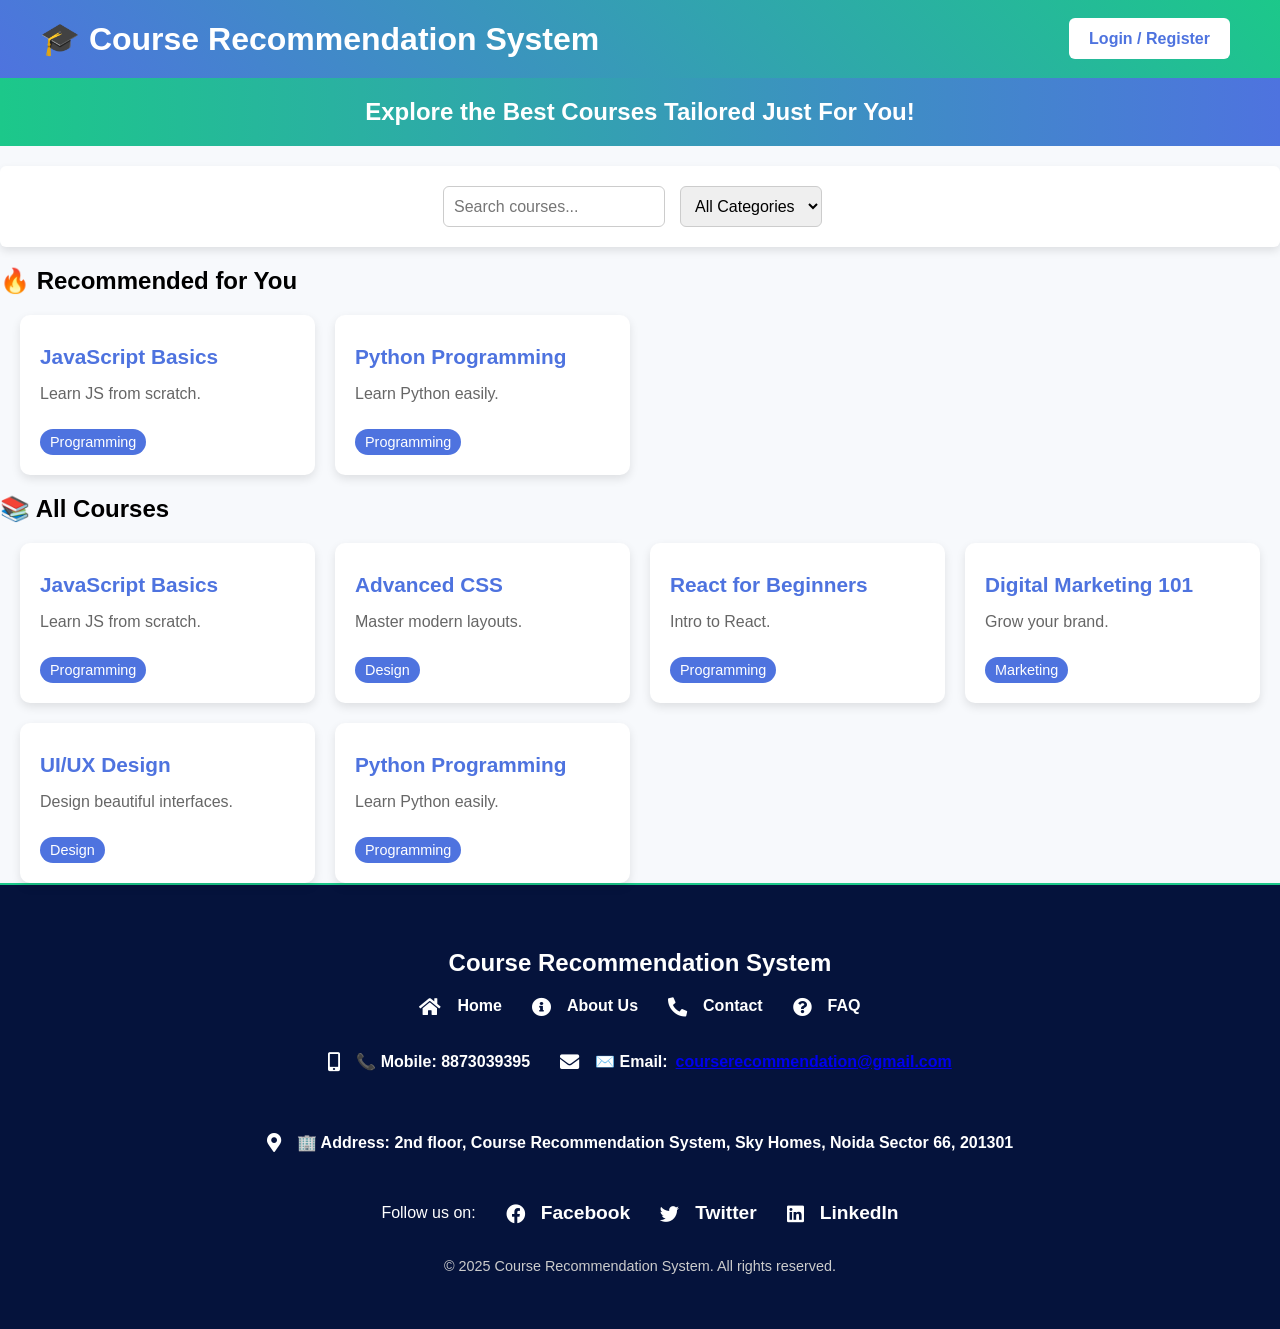
<file: index.html>
<!DOCTYPE html>
<html lang="en">
<head>
  <meta charset="UTF-8" />
  <meta name="viewport" content="width=device-width, initial-scale=1" />
  <title>Course Recommendation System</title>
  <link href="https://cdnjs.cloudflare.com/ajax/libs/font-awesome/5.15.4/css/all.min.css" rel="stylesheet" />
  <style>
    /* Global Styles */
    body {
      font-family: 'Arial', sans-serif;
      margin: 0;
      padding: 0;
      background-color: #f7f9fc;
    }

    /* Header Styles */
    .header-content {
      display: flex;
      justify-content: space-between;
      align-items: center;
      flex-wrap: wrap;
      padding: 20px 40px;
      background: linear-gradient(45deg, #4e73df, #1cc88a);
      color: white;
      box-shadow: 0 4px 8px rgba(0, 0, 0, 0.1);
    }

    h1 {
      margin: 0;
      font-size: 2rem;
    }

    .top-right {
      margin-right: 10px;
    }

    .auth-btn {
      background-color: #fff;
      color: #4e73df;
      padding: 12px 20px;
      border-radius: 6px;
      text-decoration: none;
      font-weight: bold;
      transition: background-color 0.2s ease-in-out, color 0.2s ease-in-out;
    }

    .auth-btn:hover {
      background-color: #4e73df;
      color: white;
    }

    /* Gradient Bar for Course Recommendation */
    .gradient-bar {
      background: linear-gradient(90deg, #1cc88a, #4e73df);
      color: white;
      text-align: center;
      padding: 20px;
      font-size: 1.5rem;
      font-weight: bold;
    }

    /* Filters Section */
    .filters {
      display: flex;
      justify-content: center;
      padding: 20px;
      background-color: #fff;
      box-shadow: 0 4px 8px rgba(0, 0, 0, 0.1);
      margin-top: 20px;
      border-radius: 6px;
    }

    .filters input, .filters select {
      padding: 10px;
      margin-right: 15px;
      border-radius: 6px;
      border: 1px solid #ccc;
      font-size: 1rem;
    }

    .filters input:focus, .filters select:focus {
      border-color: #4e73df;
      outline: none;
    }

    /* Course List Section */
    .course-list {
      display: grid;
      grid-template-columns: repeat(auto-fill, minmax(250px, 1fr));
      gap: 20px;
      margin-top: 20px;
      padding: 0 20px;
    }

    .course-card {
      background-color: #fff;
      border-radius: 10px;
      padding: 20px;
      box-shadow: 0 4px 10px rgba(0,0,0,0.1);
      transition: transform 0.3s ease, box-shadow 0.3s ease;
      cursor: pointer;
    }

    .course-card:hover {
      transform: scale(1.03);
      box-shadow: 0 8px 20px rgba(0,0,0,0.2);
    }

    .course-card h3 {
      margin: 10px 0 5px;
      font-size: 1.3rem;
      color: #4e73df;
    }

    .course-card h3 a {
      text-decoration: none;
      color: inherit;
    }

    .course-card p {
      color: #666;
      font-size: 1rem;
    }

    .course-card .category {
      background-color: #4e73df;
      color: white;
      padding: 5px 10px;
      border-radius: 20px;
      font-size: 0.9rem;
      display: inline-block;
      margin-top: 10px;
    }

    /* Footer Styles */
    footer {
      background-color: #05133c;
      color: white;
      padding: 40px 20px;
      text-align: center;
      font-size: 1rem;
      border-top: 2px solid #1cc88a;
    }

    footer h3 {
      font-size: 1.5rem;
      margin-bottom: 20px;
    }

    footer .quick-links, footer .contact-info, footer .social-media {
      display: flex;
      justify-content: center;
      gap: 30px;
      margin-bottom: 20px;
      flex-wrap: wrap;
    }

    footer .quick-links a, footer .contact-info p, footer .social-media a {
      text-decoration: none;
      color: white;
      font-weight: bold;
      transition: color 0.3s;
      display: flex;
      align-items: center;
      gap: 8px;
    }

    footer .quick-links a:hover, footer .contact-info p:hover, footer .social-media a:hover {
      color: #1cc88a;
    }

    footer .social-media a {
      font-size: 1.2rem;
    }

    footer .footer-info p {
      font-size: 0.9rem;
      color: #ccc;
    }

    /* Adding icon sizes and styles */
    footer .quick-links a i, footer .contact-info i, footer .social-media a i {
      font-size: 1.2rem;
      margin-right: 8px;
    }

    /* Responsive Styles */
    @media (max-width: 768px) {
      footer .quick-links, footer .contact-info, footer .social-media {
        flex-direction: column;
        align-items: center;
      }
    }
  </style>
</head>
<body>

  <!-- Header Section -->
  <header>
    <div class="header-content">
      <h1>🎓 Course Recommendation System</h1>
      <div class="top-right">
        <a href="auth.html" class="auth-btn">Login / Register</a>
      </div>
    </div>
  </header>

  <!-- Gradient Bar Section -->
  <div class="gradient-bar">
    Explore the Best Courses Tailored Just For You!
  </div>

  <!-- Filters Section -->
  <div class="filters">
    <input type="text" id="searchInput" placeholder="Search courses..." />
    <select id="categoryFilter">
      <option value="All">All Categories</option>
      <option value="Programming">Programming</option>
      <option value="Design">Design</option>
      <option value="Marketing">Marketing</option>
    </select>
  </div>

  <!-- Main Content Section -->
  <main>
    <section id="recommended">
      <h2>🔥 Recommended for You</h2>
      <div id="recommendedCourses" class="course-list"></div>
    </section>

    <section>
      <h2>📚 All Courses</h2>
      <div id="courseList" class="course-list"></div>
    </section>
  </main>

  <!-- Footer Section -->
  <footer>
    <h3>Course Recommendation System</h3>
    <div class="quick-links">
      <a href="#home"><i class="fas fa-home"></i> Home</a>
      <a href="#about"><i class="fas fa-info-circle"></i> About Us</a>
      <a href="#contact"><i class="fas fa-phone-alt"></i> Contact</a>
      <a href="#faq"><i class="fas fa-question-circle"></i> FAQ</a>
    </div>
    <div class="contact-info">
      <p><i class="fas fa-mobile-alt"></i> 📞 Mobile: 8873039395</p>
      <p><i class="fas fa-envelope"></i> ✉️ Email: <a href="mailto:courserecommendation@gmail.com">courserecommendation@gmail.com</a></p>
      <p><i class="fas fa-map-marker-alt"></i> 🏢 Address: 2nd floor, Course Recommendation System, Sky Homes, Noida Sector 66, 201301</p>
    </div>
    <div class="social-media">
      <p>Follow us on:</p>
      <a href="https://facebook.com" target="_blank"><i class="fab fa-facebook"></i> Facebook</a>
      <a href="https://twitter.com" target="_blank"><i class="fab fa-twitter"></i> Twitter</a>
      <a href="https://linkedin.com" target="_blank"><i class="fab fa-linkedin"></i> LinkedIn</a>
    </div>
    <div class="footer-info">
      <p>&copy; 2025 Course Recommendation System. All rights reserved.</p>
    </div>
  </footer>

  <!-- Script for Course Display -->
  <script>
    const courses = [
      {
        name: "JavaScript Basics",
        category: "Programming",
        description: "Learn JS from scratch.",
        link: "https://www.udemy.com/course/the-complete-javascript-course/?couponCode=IND21PM"
      },
      {
        name: "Advanced CSS",
        category: "Design",
        description: "Master modern layouts.",
        link: "https://www.udemy.com/course/advanced-css-and-sass/"
      },
      {
        name: "React for Beginners",
        category: "Programming",
        description: "Intro to React.",
        link: "#"
      },
      {
        name: "Digital Marketing 101",
        category: "Marketing",
        description: "Grow your brand.",
        link: "#"
      },
      {
        name: "UI/UX Design",
        category: "Design",
        description: "Design beautiful interfaces.",
        link: "https://nextleap.app/lp/course/ui-ux-design-course"
      },
      {
        name: "Python Programming",
        category: "Programming",
        description: "Learn Python easily.",
        link: "#"
      }
    ];

    const courseList = document.getElementById("courseList");
    const recommendedList = document.getElementById("recommendedCourses");
    const searchInput = document.getElementById("searchInput");
    const categoryFilter = document.getElementById("categoryFilter");

    function displayCourses(courseArray, container) {
      container.innerHTML = "";
      courseArray.forEach(course => {
        const card = document.createElement("div");
        card.className = "course-card";
        card.innerHTML = `
          <h3><a href="${course.link}" target="_blank" rel="noopener noreferrer">${course.name}</a></h3>
          <p>${course.description}</p>
          <span class="category">${course.category}</span>
        `;
        container.appendChild(card);
      });
    }

    function updateCourseDisplay() {
      const search = searchInput.value.toLowerCase();
      const category = categoryFilter.value;

      const filtered = courses.filter(course =>
        course.name.toLowerCase().includes(search) &&
        (category === "All" || course.category === category)
      );

      displayCourses(filtered, courseList);
    }

    function showRecommendations() {
      const recommended = [];
      while (recommended.length < 2) {
        const random = courses[Math.floor(Math.random() * courses.length)];
        if (!recommended.includes(random)) {
          recommended.push(random);
        }
      }
      displayCourses(recommended, recommendedList);
    }

    searchInput.addEventListener("input", updateCourseDisplay);
    categoryFilter.addEventListener("change", updateCourseDisplay);

    // Initial Load
    displayCourses(courses, courseList);
    showRecommendations();
  </script>

</body>
</html>
</file>
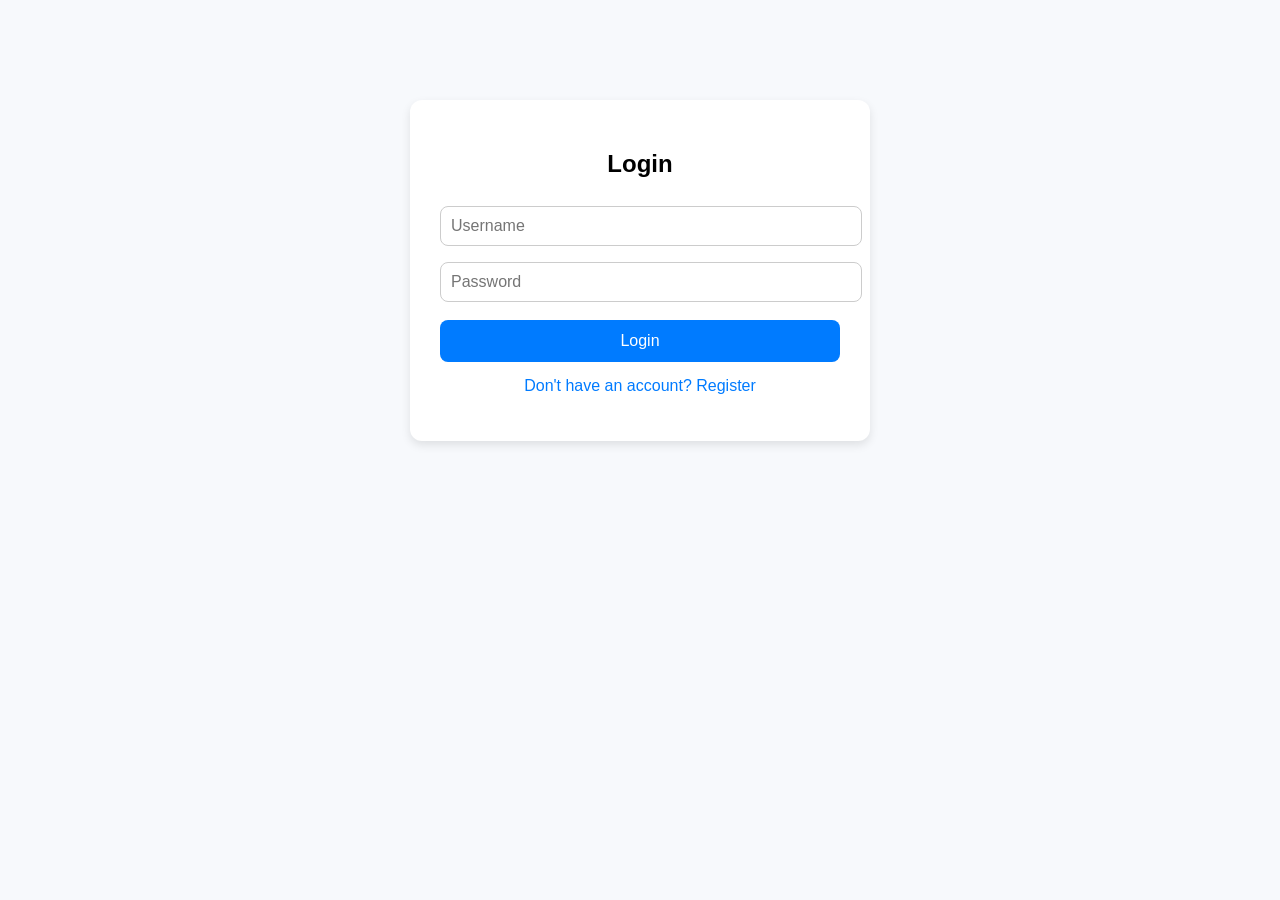
<file: auth.html>
<!DOCTYPE html>
<html lang="en">
<head>
  <meta charset="UTF-8">
  <title>Login/Register | Course System</title>
  <meta name="viewport" content="width=device-width, initial-scale=1">
  <link rel="stylesheet" href="style.css" />
</head>
<body>
  <div class="auth-container">
    <h2 id="authTitle">Login</h2>
    <input type="text" id="username" placeholder="Username" />
    <input type="password" id="password" placeholder="Password" />
    <button id="authButton">Login</button>
    <p class="toggle-link" onclick="toggleAuth()">Don't have an account? Register</p>
  </div>

  <script src="auth.js"></script>
</body>
</html>
</file>
<file: style.css>
body {
    font-family: Arial, sans-serif;
    margin: 0;
    background-color: #f7f9fc;
  }
  
  header {
    text-align: center;
    padding: 20px;
    background-color: #fff;
    box-shadow: 0 2px 4px rgba(0,0,0,0.1);
  }
  
  input, select {
    padding: 10px;
    margin: 10px;
    font-size: 1em;
  }
  
  .course-list {
    display: grid;
    grid-template-columns: repeat(auto-fill, minmax(250px, 1fr));
    gap: 20px;
    margin: 20px;
  }
  
  .course-card {
    background-color: #fff;
    border-radius: 10px;
    padding: 15px;
    box-shadow: 0 4px 6px rgba(0,0,0,0.1);
    transition: transform 0.2s;
  }
  
  .course-card:hover {
    transform: scale(1.02);
  }
  
  .course-card h3 {
    margin: 10px 0 5px;
    color: #0073e6;
  }
  
  .course-card h3 a {
    text-decoration: none;
    color: inherit;
  }
  
  .course-card p {
    color: #666;
  }
  
  /* Auth styles */
  .auth-container {
    background: white;
    padding: 30px;
    border-radius: 12px;
    box-shadow: 0 4px 10px rgba(0,0,0,0.1);
    width: 100%;
    max-width: 400px;
    margin: auto;
    margin-top: 100px;
  }
  
  .auth-container h2 {
    text-align: center;
    margin-bottom: 20px;
  }
  
  .auth-container input {
    width: 100%;
    padding: 10px;
    margin: 8px 0;
    border: 1px solid #ccc;
    border-radius: 8px;
  }
  
  .auth-container button {
    width: 100%;
    padding: 12px;
    background-color: #007BFF;
    color: white;
    font-size: 1em;
    border: none;
    border-radius: 8px;
    margin-top: 10px;
    cursor: pointer;
  }
  
  .auth-container button:hover {
    background-color: #0056b3;
  }
  
  .toggle-link {
    text-align: center;
    margin-top: 15px;
    color: #007BFF;
    cursor: pointer;
  }
  .header-content {
    display: flex;
    justify-content: space-between;
    align-items: center;
    flex-wrap: wrap;
  }
  
  .top-right {
    margin-right: 10px;
  }
  
  .auth-btn {
    background-color: #007BFF;
    color: white;
    padding: 10px 15px;
    border-radius: 6px;
    text-decoration: none;
    font-weight: bold;
    transition: background-color 0.2s ease-in-out;
  }
  
  .auth-btn:hover {
    background-color: #0056b3;
  }
  
  .filters {
    display: flex;
    justify-content: center;
    flex-wrap: wrap;
    padding: 10px;
  }
</file>
